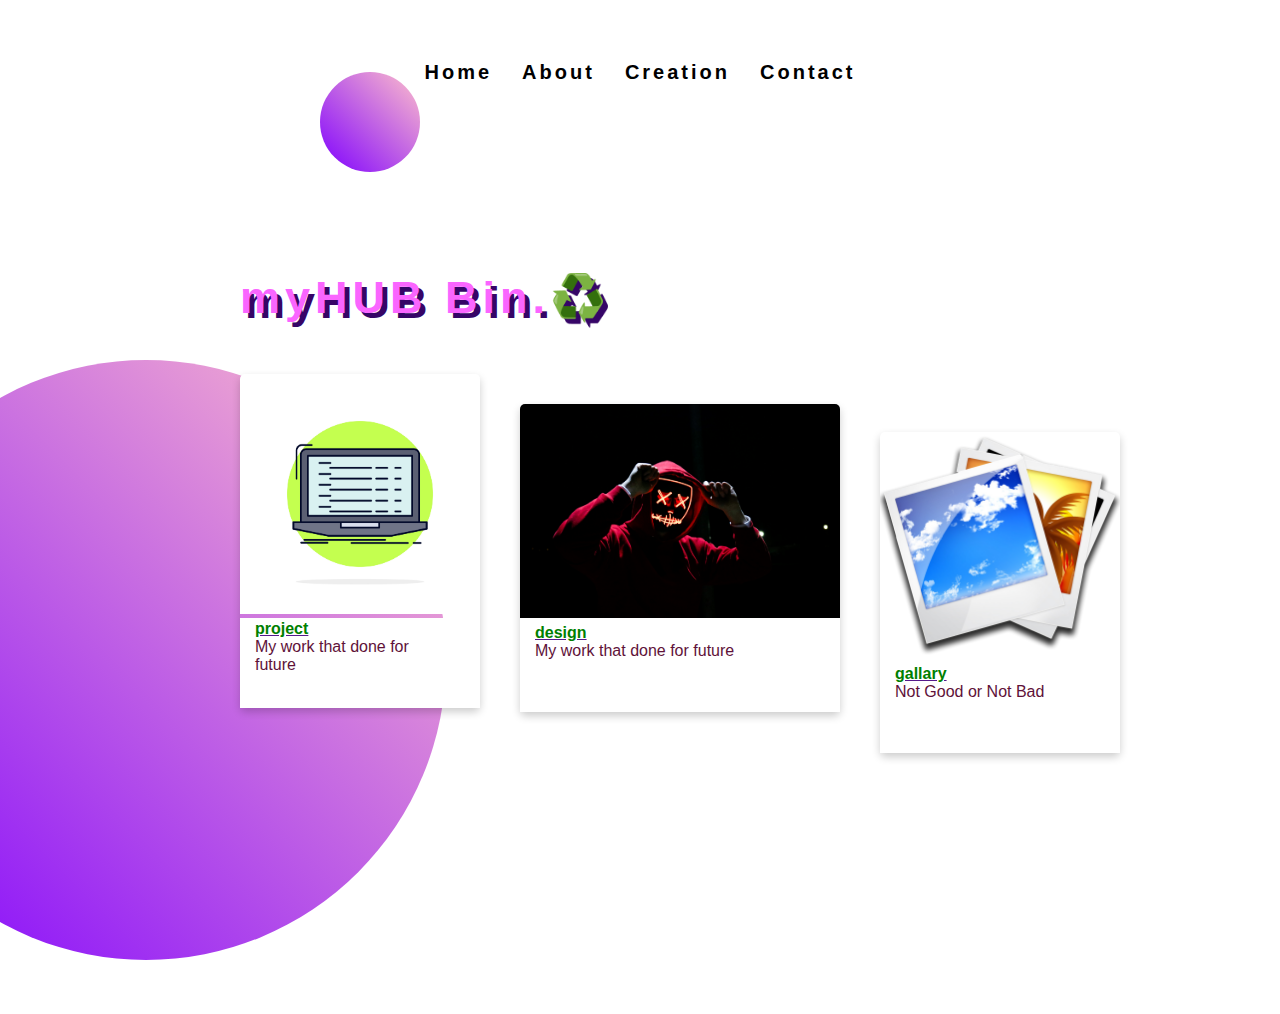
<file: creation.html>
<!DOCTYPE html>
<html lang="en">

<head>
    <meta charset="UTF-8">
    <meta http-equiv="X-UA-Compatible" content="IE=edge">
    <meta name="viewport" content="width=device-width, initial-scale=1.0">
    <title>vyshnav-creation</title>
    <link rel="STYLESHEET" href="style.css" >
</head>

<body>

    <div class="container">
        <nav>
            <ul class="navitems">
                <li> <a href="index.html"> Home </a></li>
                <li> <a href="about.html"> About </a></li>
                <li> <a href="creation.html"> Creation </a></li>
                <li> <a href="contact.html"> Contact </a></li>
            </ul>
        </nav>


        <div class="wrapper">
            <div class="creation">
                <span class="creationtxt"> myHUB Bin.♻️</span>

                <div class="card">
                    <img src="assets/projecticon.png" alt="Avatar" style="width:100%">
                    <div class="container">
                        <a href="">
                            <h4><b> project</b></h4>
                        </a>
                        <p>My work that done for future</p>
                    </div>
                </div>

                <div class="card2">
                    <img src="assets/img1.jpg" alt="Avatar" style="width:100%">
                    <div class="container">
                        <a href="">
                            <h4><b> design</b></h4>
                        </a>
                        <p>My work that done for future</p>
                    </div>
                </div>

                <div class="card3">
                    <img src="assets/galleryicon.png" alt="Avatar" style="width:100%">
                    <div class="container">
                        <a href="">
                            <h4><b> gallary</b></h4>
                        </a>
                        <p>Not Good or Not Bad</p>
                    </div>
                </div>


            </div>
        </div>


</body>

</html>
</file>
<file: style.css>
@import url('https://fonts.googleapis.com/css2?family=Abril+Fatface&display=swap');

* {
    margin: 0;
    padding: 0;
    box-sizing: border-box;
    font-family: 'Segoe UI', Tahoma, Geneva, Verdana, sans-serif;
}

body {
    overflow: hidden;
}

.container {
    width: 100%;
    min-height: 100vh;
    background-color: white;
}

nav {
    display: flex;
    width: 100%;
    justify-content: space-around;
    height: 80px;
    line-height: 80px;
    z-index: 111;
    margin-top: 30px;
}


/*.logo {
    display: flex;
    font-size: 40px;
    font-weight: 800;
    color: black;
    letter-spacing: 3px;
    cursor: pointer;
    text-transform: uppercase;
}*/

.navitems {
    display: flex;
}

.navitems li {
    list-style: none;
    margin: 0 15px;
}

.navitems li a {
    font-size: 20px;
    color: black;
    font-weight: 600;
    letter-spacing: 3px;
    text-decoration: none;
    text-transform: capitalize
}

.navitems li a:hover {
    color: #7f00ff;
}


/*.links i {
    font-size: 30px;
    color: black;
    margin: 50px 18px;
    margin-top: 10px;
}

.links i:hover {
    color: #c082ff;
}*/


.wrapper {
    display: flex;
    width: 100%;
    height: 100vh;
    justify-content: center;
    align-items: center;
    padding: 0 10%;
    overflow: hidden;
}

.wrapper::before {
    position: absolute;
    content: '';
    height: 600px;
    width: 600px;
    border-radius: 50%;
    left: -12%;
    top: 40%;
    background: linear-gradient(45deg, #7f00ff, pink);
    animation: object1 6s linear infinite;
}

.wrapper::after {
    position: absolute;
    content: '';
    height: 100px;
    width: 100px;
    border-radius: 50%;
    left: 25%;
    top: 8%;
    background: linear-gradient(45deg, #7f00ff, pink);
    animation: object2 6s linear infinite;
}

@keyframes object1 {
    50% {
        left: -5%;
        top: 55%;
    }
}

@keyframes object2 {
    70% {
        left: 20%;
        top: 0.5%;
    }
}


.cols0 {
    width: 50%;
}

.cols0 {
    z-index: 5;
}

.topline {
    display: block;
    position: relative;
    font-size: 15px;
    letter-spacing: 5px;
    color: rgb(70, 22, 117);
}

.topline::after {
    position: absolute;
    content: '';
    height: 4px;
    width: 45px;
    bottom: 10px;
    background-color: #7f00ff;
}

h1 {
    display: block;
    font-size: 5em;
    font-weight: 900;
    color: #c082ff;
    text-shadow: 5px 5px #7f00ff;
}

.dev {
    color: #03012C;
    font-size: 55px;
    font-weight: 400;
    font-family: 'Abril Fatface', cursive;
    text-transform: capitalize;
    margin-left: 25%;
}

.dev span {
    color: crimson;
}

p {
    display: block;
    width: 90%;
    font-size: 1em;
    color: #601239;
}

.des {
    color: #03012C;
    font-size: 55px;
    font-weight: 400;
    font-family: 'Abril Fatface', cursive;
    text-transform: capitalize;
    margin-left: 25%;

}

.des span {
    color: crimson;
}

.btn {
    width: 100%;
    position: relative;
    left: 150px;
}

button {
    outline: none;
    border-radius: 40px 50px 15px 50px;
    cursor: pointer;
    font-size: 20px;
    font-weight: 600;
    color: #ffffff;
    background-color: #03012C;
    padding: 8px 14px;
    margin: 40px 5px;
    letter-spacing: 2px;
    text-transform: capitalize;
    box-shadow: 0 15px 10px rgba(0, 0, 0, 0.4);
}

button:hover {
    color: #ffe100;
    background-color: #7f00ff;
}

.cols1 {
    width: 10%;
}


#pics {
    height: 700px;
    width: 350px;

}

.aboutme {
    width: 80%;
}

.aboutme {
    z-index: 5;
}

.abouttxt {
    margin-top: -250px;
    display: block;
    font-size: 45px;
    font-weight: 800;
    font-family: Verdana, Geneva, Tahoma, sans-serif;
    letter-spacing: 5px;
    color: rgb(250, 101, 255);
    text-shadow: 5px 5px #360567;
}

.pra {
    margin-top: 40px;
    font-size: 20px;
    font-weight: 500;
    letter-spacing: 2px;
    color: rgb(85, 0, 134);

}

.tag {
    z-index: 5;
}

.hashtag {
    color: #03012C;
}

.creation {
    width: 80%;
}

.creation {
    z-index: 5;
}


.creationtxt {
    margin-top: -100px;
    display: block;
    font-size: 45px;
    font-weight: 800;
    font-family: Verdana, Geneva, Tahoma, sans-serif;
    letter-spacing: 5px;
    color: rgb(250, 101, 255);
    text-shadow: 5px 5px #360567;
}

.card {

    box-shadow: 0 4px 8px 0 rgba(0, 0, 0, 0.2);
    transition: 0.3s;
    width: 30%;
    border-radius: 5px;
    margin-top: 50px;
}

.card:hover {
    box-shadow: 0 8px 16px 0 rgba(0, 0, 0, 0.2);
}

.container {
    padding: 2px 15px;
    min-height: 10vh;
    box-sizing: border-box;
}

img {
    border-radius: 5px 5px 0 0;
}

h4 {
    color: green
}

h4:hover {
    color: #af0c5e;
}

.card2 {

    box-shadow: 0 4px 8px 0 rgba(0, 0, 0, 0.2);
    transition: 0.3s;
    width: 40%;
    border-radius: 5px;
    margin-left: 35%;
    margin-top: -38%;
}

.card2:hover {
    box-shadow: 0 8px 16px 0 rgba(0, 0, 0, 0.2);
}


.card3 {

    box-shadow: 0 4px 8px 0 rgba(0, 0, 0, 0.2);
    transition: 0.3s;
    width: 30%;
    border-radius: 5px;
    margin-left: 80%;
    margin-top: -35%;
    min-height: 20vh;
}

.card3:hover {
    box-shadow: 0 8px 16px 0 rgba(0, 0, 0, 0.2);
}

.contactme {
    width: 80%;
}

.contactme {
    z-index: 5;
}

.contacttxt {
    margin-top: -250px;
    display: block;
    font-size: 45px;
    font-weight: 800;
    font-family: Verdana, Geneva, Tahoma, sans-serif;
    letter-spacing: 5px;
    color: rgb(250, 101, 255);
    text-shadow: 5px 5px #360567;
}

.number h2 {
    margin-top: 5%;
    color: darkblue;
    margin-left: 20%;
    letter-spacing: 5px;
}

.email h4 {
    margin-top: 2%;
    color: darkblue;
    margin-left: 20%;
    letter-spacing: 3px;

}

.email h2 {
    margin-top: 2%;
    color: darkblue;
    margin-left: 20%;
    letter-spacing: 3px;

}

.fa {
    padding: 20px;
    font-size: 40px;
    width: 50px;
    text-align: center;
    text-decoration: none;
}

.fa:hover {
    opacity: 0.5;
    color: rgb(0, 0, 0);
}

.fa-linkedin {
    margin-left: 30%;
    background: #007bb5;
    color: white;
    text-shadow: -1px 0 black, 0 1px black, 1px 0 black, 0 -1px black;
    border: 2px solid #007bb5;
    border-radius: 15px 0px 10px 0;
}


.fa-instagram {
    margin-left: 5%;
    background: #125688;
    color: white;
    border: 2px solid #007bb5;
    border-radius: 15px 0px 10px 0;
    text-shadow: -1px 0 black, 0 1px black, 1px 0 black, 0 -1px black;
}

.fa-whatsapp {
    margin-top: 5%;
    margin-left: 5%;
    background: #08ff67;
    color: rgb(255, 255, 255);
    border: 2px solid #4aff90;
    border-radius: 15px 0px 10px 0;
    text-shadow: -1px 0 black, 0 1px black, 1px 0 black, 0 -1px black;
}
</file>
